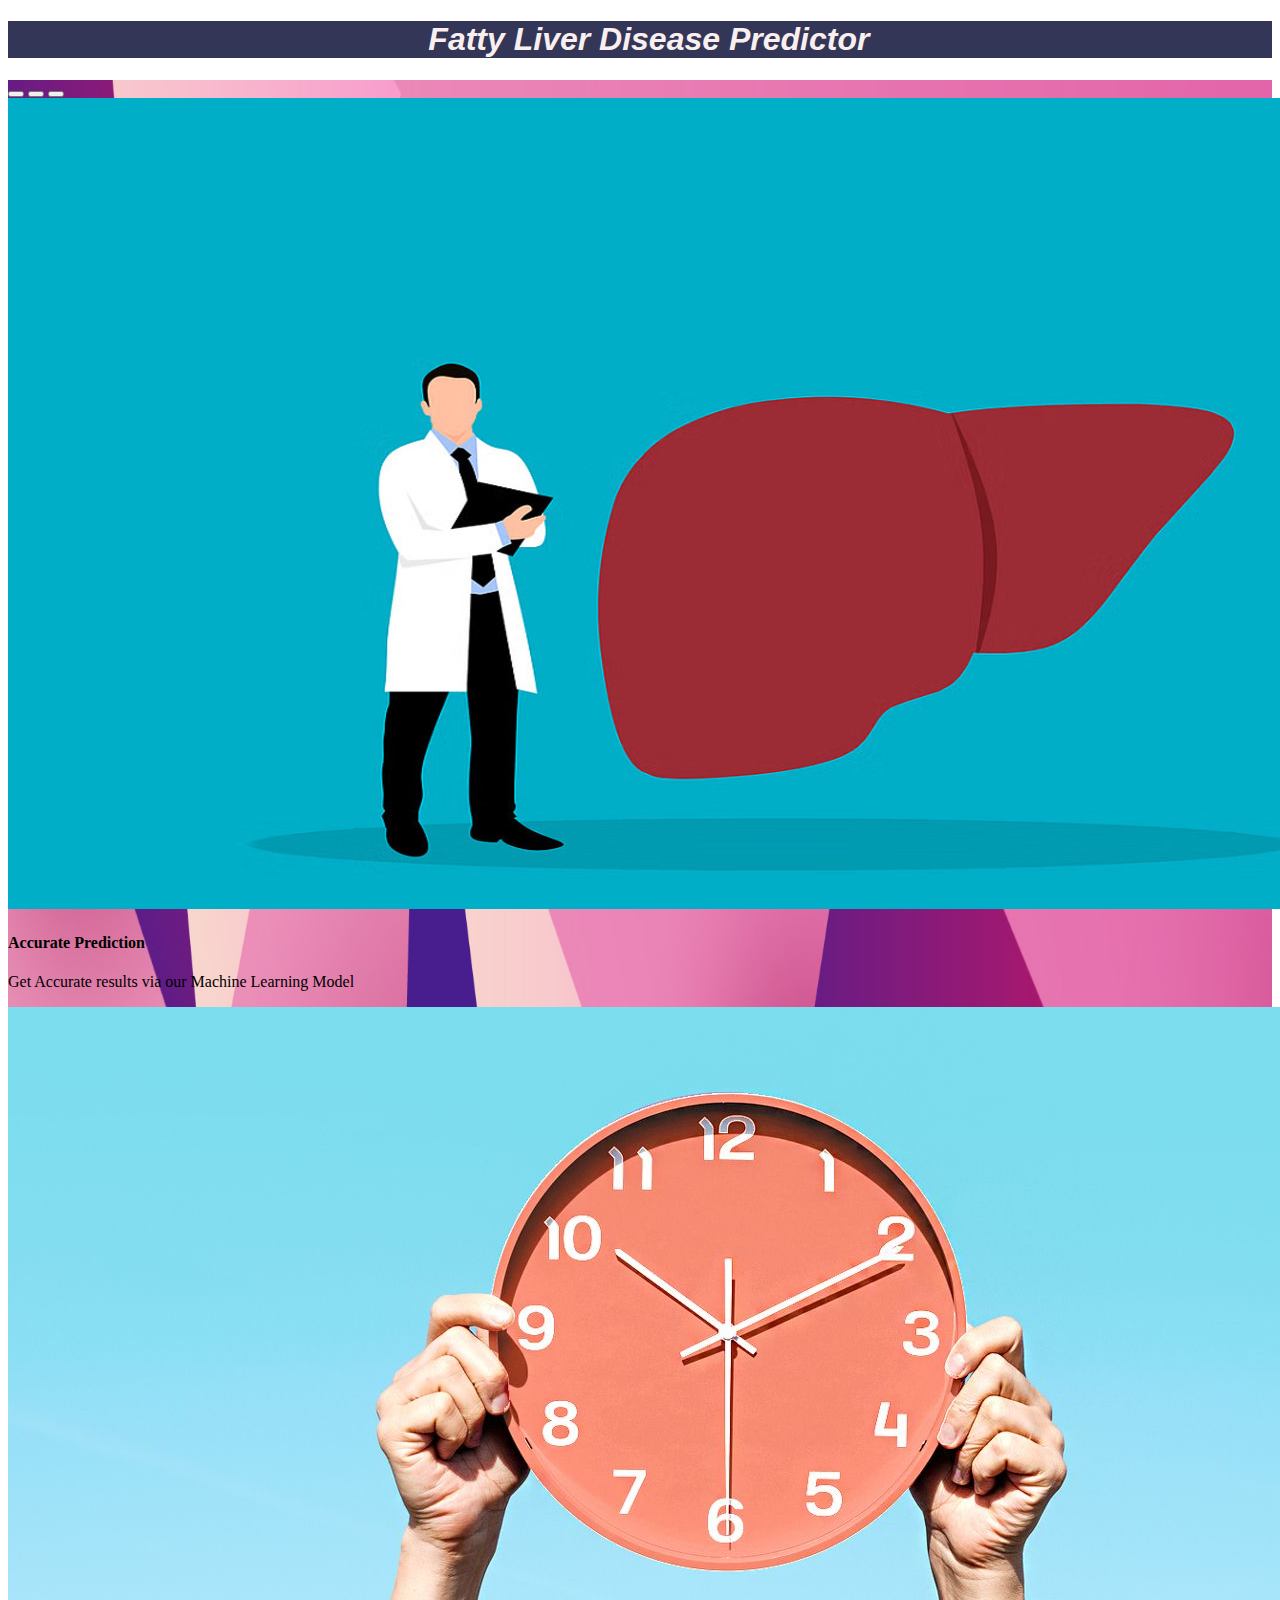
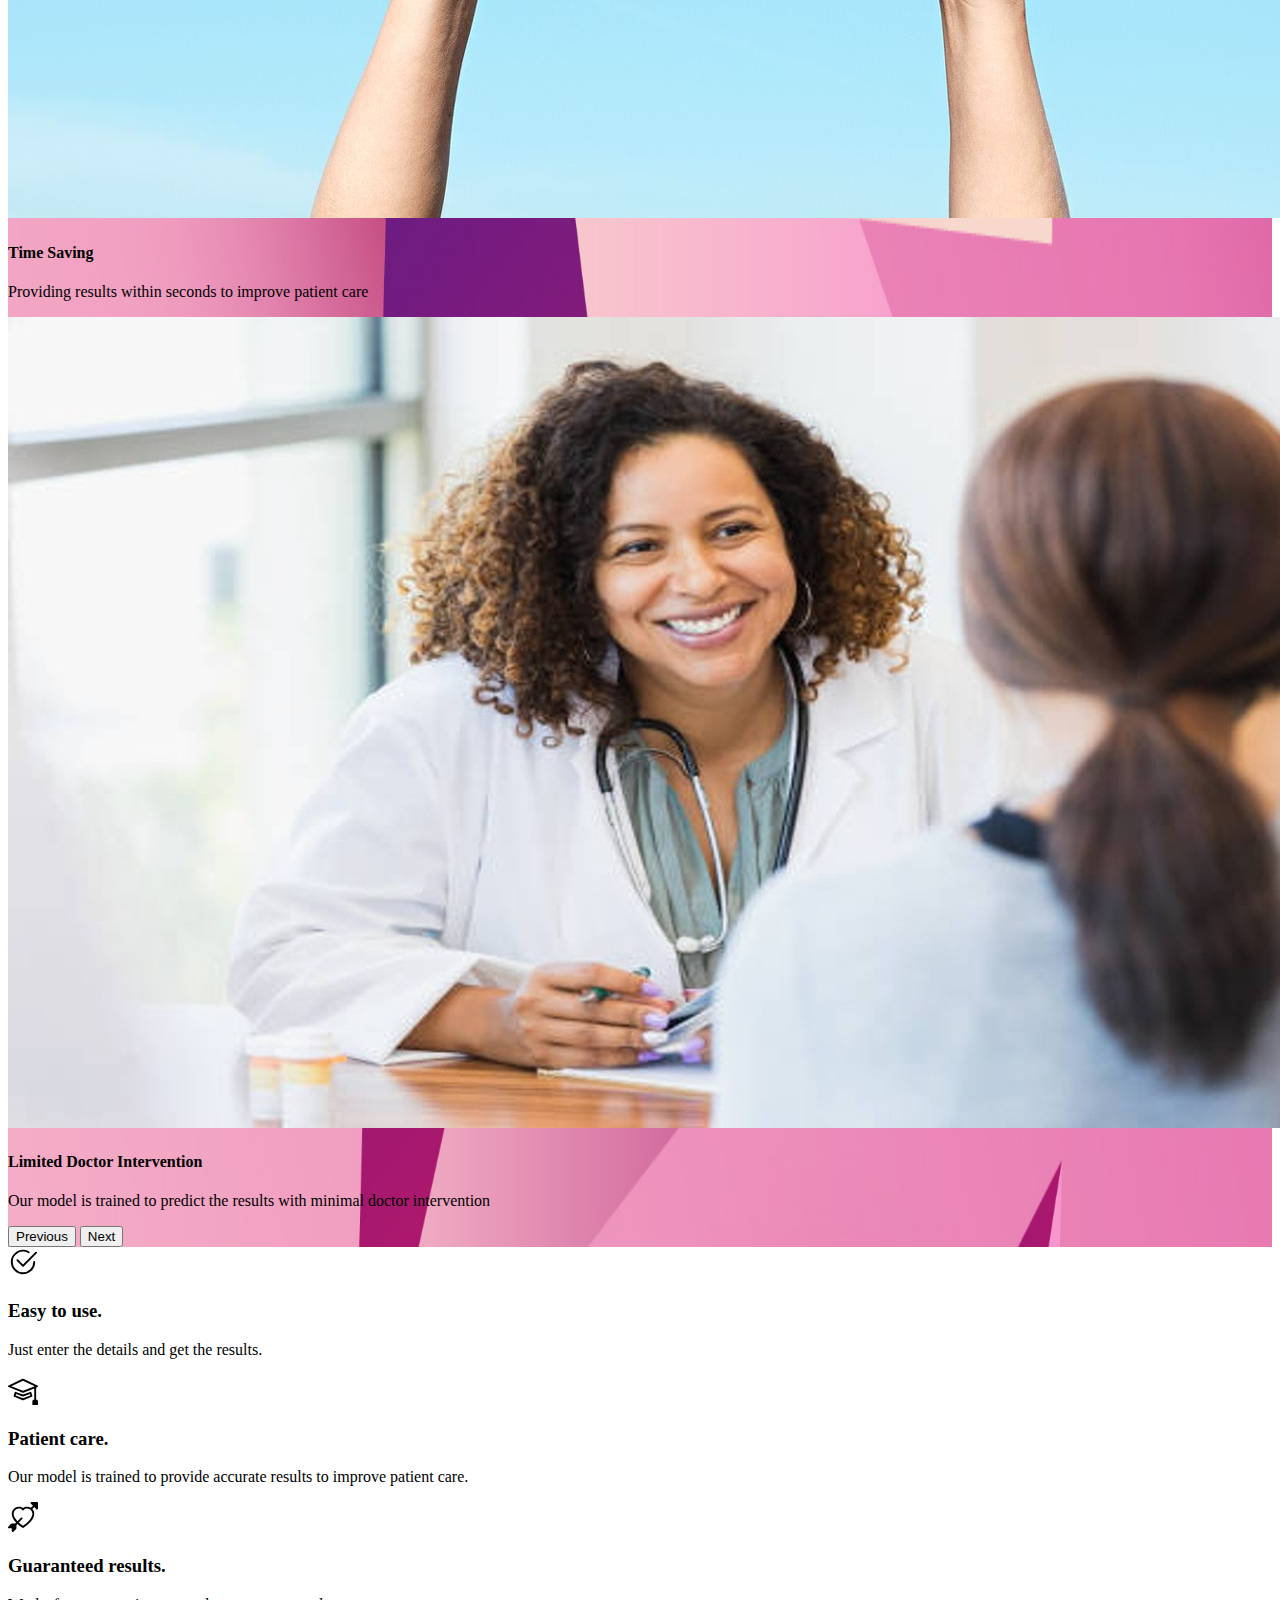
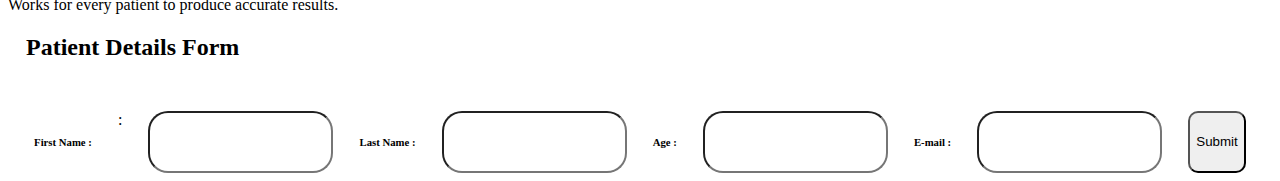
<file: main.html>
<!DOCTYPE html>
<html lang="en">
   <head>
      <meta charset="UTF-8" />
      <meta name="viewport" content="width=device-width, initial-scale=1.0" />
      <title>FLD</title>
      <link
         href="https://cdn.jsdelivr.net/npm/bootstrap@5.0.2/dist/css/bootstrap.min.css"
         rel="stylesheet"
         integrity="sha384-EVSTQN3/azprG1Anm3QDgpJLIm9Nao0Yz1ztcQTwFspd3yD65VohhpuuCOmLASjC"
         crossorigin="anonymous"
      />
      <link rel="stylesheet" href="./static/css/mainpage.css" />
   </head>
   <body>
      <nav class="navbar navbar-light" style="background-color: #333657">
         <!-- Navbar content -->
         <nav class="navbar navbar-expand-lg navbar-light">
            <div>
               <h1 class="heading">
                  <i><b>&nbsp;&nbsp;Fatty Liver Disease Predictor</b></i>
               </h1>
            </div>
         </nav>
      </nav>

      <section id="gradient">
         <div class="container">
            <div class="row">
               <div class="w-75 mx-auto">
                  <!-- Your Carousel Code Here -->
                  <div
                     id="carouselExampleCaptions"
                     class="carousel slide"
                     data-bs-ride="carousel"
                  >
                     <div class="carousel-indicators">
                        <button
                           type="button"
                           data-bs-target="#carouselExampleCaptions"
                           data-bs-slide-to="0"
                           class="active"
                           aria-current="true"
                           aria-label="Slide 1"
                        ></button>
                        <button
                           type="button"
                           data-bs-target="#carouselExampleCaptions"
                           data-bs-slide-to="1"
                           aria-label="Slide 2"
                        ></button>
                        <button
                           type="button"
                           data-bs-target="#carouselExampleCaptions"
                           data-bs-slide-to="2"
                           aria-label="Slide 3"
                        ></button>
                     </div>
                     <div class="carousel-inner">
                        <div class="carousel-item active">
                           <img
                              src="./images/second.jpg"
                              class="d-block w-100"
                              alt="..."
                           />
                           <div class="carousel-caption d-none d-md-block">
                              <h4>Accurate Prediction</h4>
                              <p>
                                 Get Accurate results via our Machine Learning
                                 Model
                              </p>
                           </div>
                        </div>
                        <div class="carousel-item">
                           <img
                              src="./images/third.jpg"
                              class="d-block w-100"
                              alt="..."
                           />
                           <div class="carousel-caption d-none d-md-block">
                              <h4>Time Saving</h4>
                              <p>
                                 Providing results within seconds to improve
                                 patient care
                              </p>
                           </div>
                        </div>
                        <div class="carousel-item">
                           <img
                              src="./images/first.jpg"
                              class="d-block w-100"
                              alt="..."
                           />
                           <div class="carousel-caption d-none d-md-block">
                              <h4>Limited Doctor Intervention</h4>
                              <p>
                                 Our model is trained to predict the results
                                 with minimal doctor intervention
                              </p>
                           </div>
                        </div>
                     </div>
                     <button
                        class="carousel-control-prev"
                        type="button"
                        data-bs-target="#carouselExampleCaptions"
                        data-bs-slide="prev"
                     >
                        <span
                           class="carousel-control-prev-icon"
                           aria-hidden="true"
                        ></span>
                        <span class="visually-hidden">Previous</span>
                     </button>
                     <button
                        class="carousel-control-next"
                        type="button"
                        data-bs-target="#carouselExampleCaptions"
                        data-bs-slide="next"
                     >
                        <span
                           class="carousel-control-next-icon"
                           aria-hidden="true"
                        ></span>
                        <span class="visually-hidden">Next</span>
                     </button>
                  </div>
               </div>
               <div class="col-md-6">
                  <!-- Content for the other half of the page -->
               </div>
            </div>
         </div>
      </section>

      <!--Features-->
      <section id="features">
         <div class="container mt-1">
            <div class="row g-4 py-4 row-cols-1 row-cols-lg-3">
               <div class="col d-flex align-items-start">
                  <div
                     class="icon-square text-body-emphasis bg-body-secondary d-inline-flex align-items-center justify-content-center fs-4 flex-shrink-0 me-3"
                  >
                     <svg
                        xmlns="http://www.w3.org/2000/svg"
                        height="30"
                        fill="currentColor"
                        class="bi bi-check2-circle"
                        viewBox="0 0 16 16"
                     >
                        <path
                           d="M2.5 8a5.5 5.5 0 0 1 8.25-4.764.5.5 0 0 0 .5-.866A6.5 6.5 0 1 0 14.5 8a.5.5 0 0 0-1 0 5.5 5.5 0 1 1-11 0z"
                        />
                        <path
                           d="M15.354 3.354a.5.5 0 0 0-.708-.708L8 9.293 5.354 6.646a.5.5 0 1 0-.708.708l3 3a.5.5 0 0 0 .708 0l7-7z"
                        />
                     </svg>
                  </div>
                  <div>
                     <h3 class="fs-2">Easy to use.</h3>
                     <p>Just enter the details and get the results.</p>
                  </div>
               </div>
               <div class="col d-flex align-items-start">
                  <div
                     class="icon-square text-body-emphasis bg-body-secondary d-inline-flex align-items-center justify-content-center fs-4 flex-shrink-0 me-3"
                  >
                     <svg
                        xmlns="http://www.w3.org/2000/svg"
                        height="30"
                        fill="currentColor"
                        class="bi bi-mortarboard"
                        viewBox="0 0 16 16"
                     >
                        <path
                           d="M8.211 2.047a.5.5 0 0 0-.422 0l-7.5 3.5a.5.5 0 0 0 .025.917l7.5 3a.5.5 0 0 0 .372 0L14 7.14V13a1 1 0 0 0-1 1v2h3v-2a1 1 0 0 0-1-1V6.739l.686-.275a.5.5 0 0 0 .025-.917l-7.5-3.5ZM8 8.46 1.758 5.965 8 3.052l6.242 2.913L8 8.46Z"
                        />
                        <path
                           d="M4.176 9.032a.5.5 0 0 0-.656.327l-.5 1.7a.5.5 0 0 0 .294.605l4.5 1.8a.5.5 0 0 0 .372 0l4.5-1.8a.5.5 0 0 0 .294-.605l-.5-1.7a.5.5 0 0 0-.656-.327L8 10.466 4.176 9.032Zm-.068 1.873.22-.748 3.496 1.311a.5.5 0 0 0 .352 0l3.496-1.311.22.748L8 12.46l-3.892-1.556Z"
                        />
                     </svg>
                  </div>
                  <div>
                     <h3 class="fs-2">Patient care.</h3>
                     <p>
                        Our model is trained to provide accurate results to
                        improve patient care.
                     </p>
                  </div>
               </div>
               <div class="col d-flex align-items-start">
                  <div
                     class="icon-square text-body-emphasis bg-body-secondary d-inline-flex align-items-center justify-content-center fs-4 flex-shrink-0 me-3"
                  >
                     <svg
                        xmlns="http://www.w3.org/2000/svg"
                        height="30"
                        fill="currentColor"
                        class="bi bi-arrow-through-heart"
                        viewBox="0 0 16 16"
                     >
                        <path
                           fill-rule="evenodd"
                           d="M2.854 15.854A.5.5 0 0 1 2 15.5V14H.5a.5.5 0 0 1-.354-.854l1.5-1.5A.5.5 0 0 1 2 11.5h1.793l.53-.53c-.771-.802-1.328-1.58-1.704-2.32-.798-1.575-.775-2.996-.213-4.092C3.426 2.565 6.18 1.809 8 3.233c1.25-.98 2.944-.928 4.212-.152L13.292 2 12.147.854A.5.5 0 0 1 12.5 0h3a.5.5 0 0 1 .5.5v3a.5.5 0 0 1-.854.354L14 2.707l-1.006 1.006c.236.248.44.531.6.845.562 1.096.585 2.517-.213 4.092-.793 1.563-2.395 3.288-5.105 5.08L8 13.912l-.276-.182a21.86 21.86 0 0 1-2.685-2.062l-.539.54V14a.5.5 0 0 1-.146.354l-1.5 1.5Zm2.893-4.894A20.419 20.419 0 0 0 8 12.71c2.456-1.666 3.827-3.207 4.489-4.512.679-1.34.607-2.42.215-3.185-.817-1.595-3.087-2.054-4.346-.761L8 4.62l-.358-.368c-1.259-1.293-3.53-.834-4.346.761-.392.766-.464 1.845.215 3.185.323.636.815 1.33 1.519 2.065l1.866-1.867a.5.5 0 1 1 .708.708L5.747 10.96Z"
                        />
                     </svg>
                  </div>
                  <div>
                     <h3 class="fs-2">Guaranteed results.</h3>
                     <p>Works for every patient to produce accurate results.</p>
                  </div>
               </div>
            </div>
         </div>
      </section>

      <h2>&nbsp;&nbsp;&nbsp;Patient Details Form</h2>
      <form id="patientForm" action="#">
         <h6>First Name :</h6>
         :<input type="text" id="firstName" name="firstName" required />

         <h6>Last Name :</h6>
         <input type="text" id="lastName" name="lastName" required />

         <h6>Age :</h6>
         <input type="number" id="age" name="age" required />

         <h6>E-mail :</h6>
         <input type="email" id="email" name="email" required />

         <button id="hello" class="btn-primary" type="submit">Submit</button>
      </form>

      <!-- JavaScript to handle form submission -->
      <script>
         document
            .getElementById('patientForm')
            .addEventListener('submit', function (event) {
               event.preventDefault()

               var firstName = document.getElementById('firstName').value
               var lastName = document.getElementById('lastName').value
               var age = document.getElementById('age').value
               var email = document.getElementById('email').value
               var hyperlinkUrl =
                  'https://example.com/patient-details?' +
                  'firstName=' +
                  encodeURIComponent(firstName) +
                  '&lastName=' +
                  encodeURIComponent(lastName) +
                  '&age=' +
                  encodeURIComponent(age) +
                  '&email=' +
                  encodeURIComponent(email)
               window.open('http://127.0.0.1:5000/', '_self')
            })
      </script>

      <script
         src="https://cdn.jsdelivr.net/npm/@popperjs/core@2.9.2/dist/umd/popper.min.js"
         integrity="sha384-IQsoLXl5PILFhosVNubq5LC7Qb9DXgDA9i+tQ8Zj3iwWAwPtgFTxbJ8NT4GN1R8p"
         crossorigin="anonymous"
      ></script>
      <script
         src="https://cdn.jsdelivr.net/npm/bootstrap@5.0.2/dist/js/bootstrap.min.js"
         integrity="sha384-cVKIPhGWiC2Al4u+LWgxfKTRIcfu0JTxR+EQDz/bgldoEyl4H0zUF0QKbrJ0EcQF"
         crossorigin="anonymous"
      ></script>
   </body>
</html>
</file>
<file: static/css/mainpage.css>
#gradient {
   background-image: url(./3285483.jpg);
   background-size: 180% 180%;
   animation: gradient-animation 18s ease infinite;
}

@keyframes gradient-animation {
   0% {
      background-position: 0% 50%;
   }
   50% {
      background-position: 100% 50%;
   }
   100% {
      background-position: 0% 50%;
   }
}

h2 {
   margin-bottom: 50px;
}

#patientForm {
   display: flex;
   flex-direction: row;
   justify-content: space-evenly;
}

input {
   border-radius: 20px;
}

#hello {
   border-radius: 10px;
}

.heading {
   color: rgb(250, 239, 239);
   text-align: center;
   font-family: Verdana, Geneva, Tahoma, sans-serif;
}
</file>
